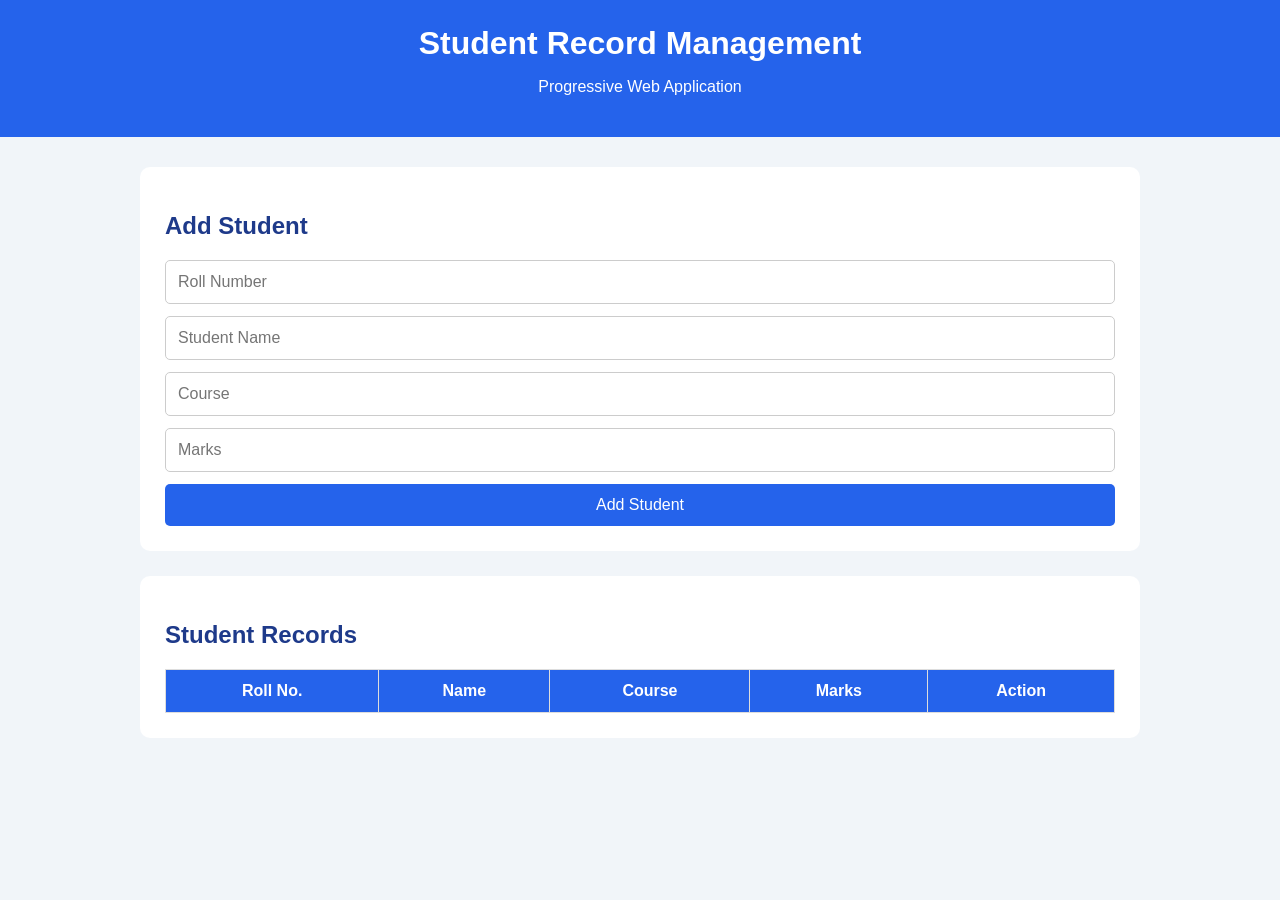
<file: index.html>
<!DOCTYPE html>
<html lang="en">

<head>

    <meta charset="UTF-8">

    <meta name="viewport" content="width=device-width,

initial-scale=1.0">

    <title>Student Record Management</title>

    <link rel="stylesheet" href="style.css">

    <link rel="manifest" href="manifest.json">

    <meta name="theme-color" content="#2563eb">

</head>

<body>

    <header>

        <h1>Student Record Management</h1>

        <p>Progressive Web Application</p>

    </header>
    <main>

        <!-- Student Form -->

        <section class="form-section">

            <h2>Add Student</h2>

            <form id="studentForm">

                <input type="text" id="rollNo" placeholder="Roll Number" required>

                <input type="text" id="name" placeholder="Student Name" required>

                <input type="text" id="course" placeholder="Course" required>

                <input type="number" id="marks" placeholder="Marks" min="0" max="100" required>

                <button type="submit">
                    Add Student
                </button>

            </form>

        </section>

        <!-- Student Records -->

        <section>

            <h2>Student Records</h2>

            <table>

                <thead>

                    <tr>

                        <th>Roll No.</th>
                        <th>Name</th>
                        <th>Course</th>
                        <th>Marks</th>
                        <th>Action</th>
                    </tr>

                </thead>

                <tbody id="studentTable">

                </tbody>

            </table>

        </section>

    </main>

    <script src="app.js"></script>

    <!-- Service Worker Registration -->

    <script>

        if ("serviceWorker" in navigator) {

            window.addEventListener("load", function () {

                navigator.serviceWorker.register("./sw.js")
                    .then(function () {

                        console.log(
                            "Service Worker Registered"
                        );

                    })
                    .catch(function (error) {

                        console.log(
                            "Service Worker Registration Failed: ", error);

                    });

            });

        }

    </script>

</body>

</html>
</file>
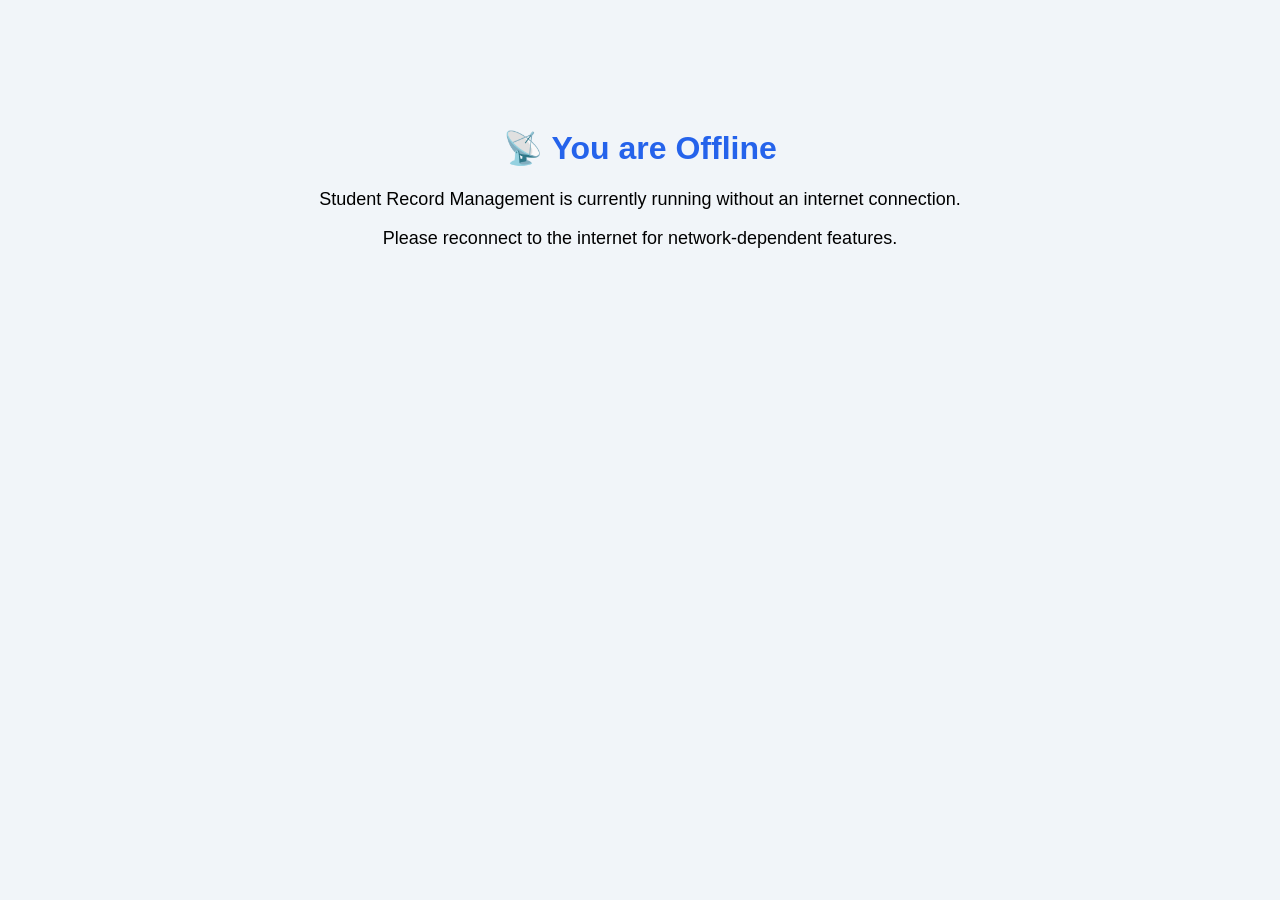
<file: offline.html>
<!DOCTYPE html>

<html>

<head>

<title>Offline - Student Records</title>

<style>

body {
font-family: Arial, sans-serif;
text-align: center;
padding: 100px 20px;
background: #f1f5f9;
}

h1 {
color: #2563eb;
}

p {

font-size: 18px;
}

</style>

</head>

<body>

<h1>📡 You are Offline</h1>

<p>
Student Record Management is currently
running without an internet connection.
</p>

<p>

Please reconnect to the internet for
network-dependent features.
</p>

</body>

</html>
</file>
<file: style.css>
* {
box-sizing: border-box;
}

body {
margin: 0;
font-family: Arial, sans-serif;
background: #f1f5f9;
}

header {
background: #2563eb;
color: white;
text-align: center;
padding: 25px;
}

header h1 {
margin: 0;
}

main {
width: 90%;
max-width: 1000px;
margin: 30px auto;
}

.form-section,
section {
background: white;
padding: 25px;
margin-bottom: 25px;
border-radius: 10px;
}

h2 {
color: #1e3a8a;
}

form {
display: grid;
gap: 12px;
}

input {
padding: 12px;
border: 1px solid #ccc;
border-radius: 5px;
font-size: 16px;
}

button {
padding: 12px;
background: #2563eb;
color: white;
border: none;
border-radius: 5px;
cursor: pointer;
font-size: 16px;
}

button:hover {
background: #1d4ed8;
}

table {
width: 100%;
border-collapse: collapse;
}

th,
td {
padding: 12px;
border: 1px solid #ddd;
text-align: center;
}

th {
background: #2563eb;
color: white;
}

.delete-btn {
background: #dc2626;
}

.delete-btn:hover {
background: #b91c1c;
}

@media (max-width: 600px) {

table {
font-size: 12px;

}

th,
td {
padding: 8px;
}

}
</file>
